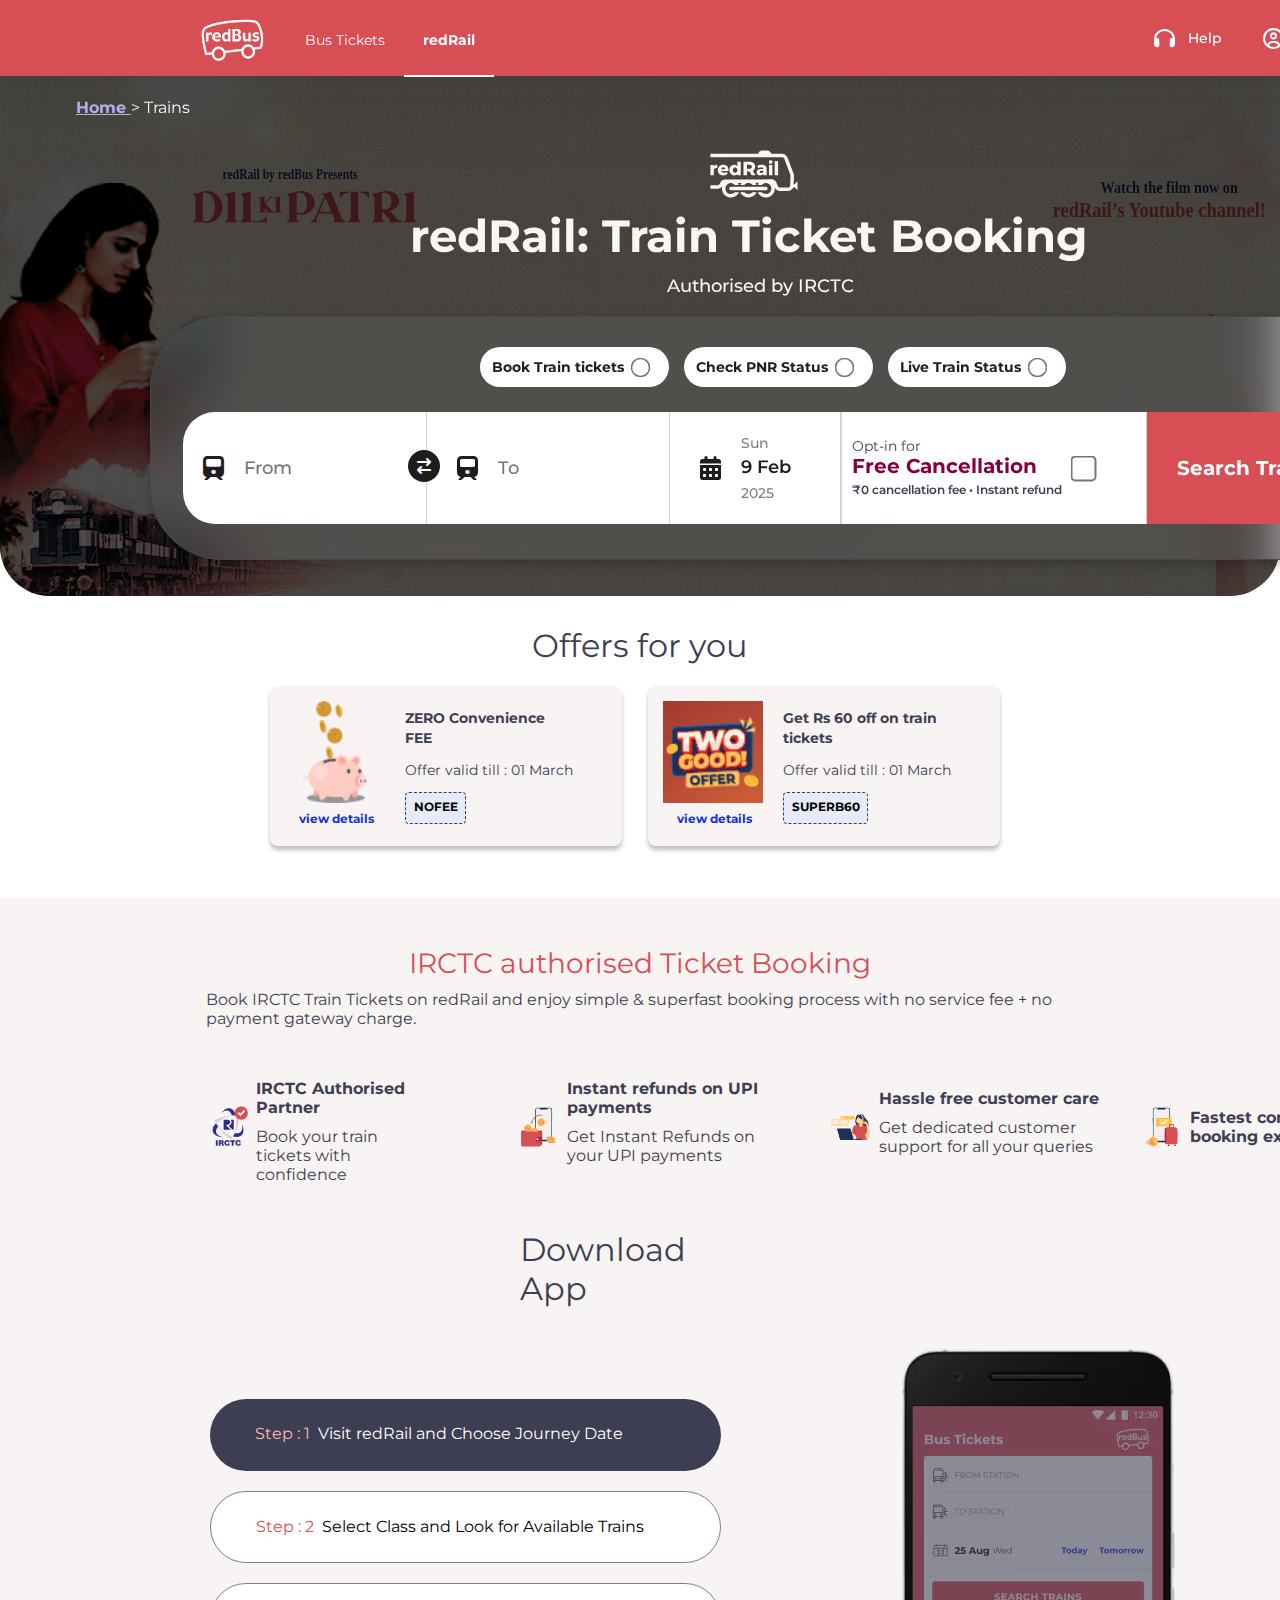
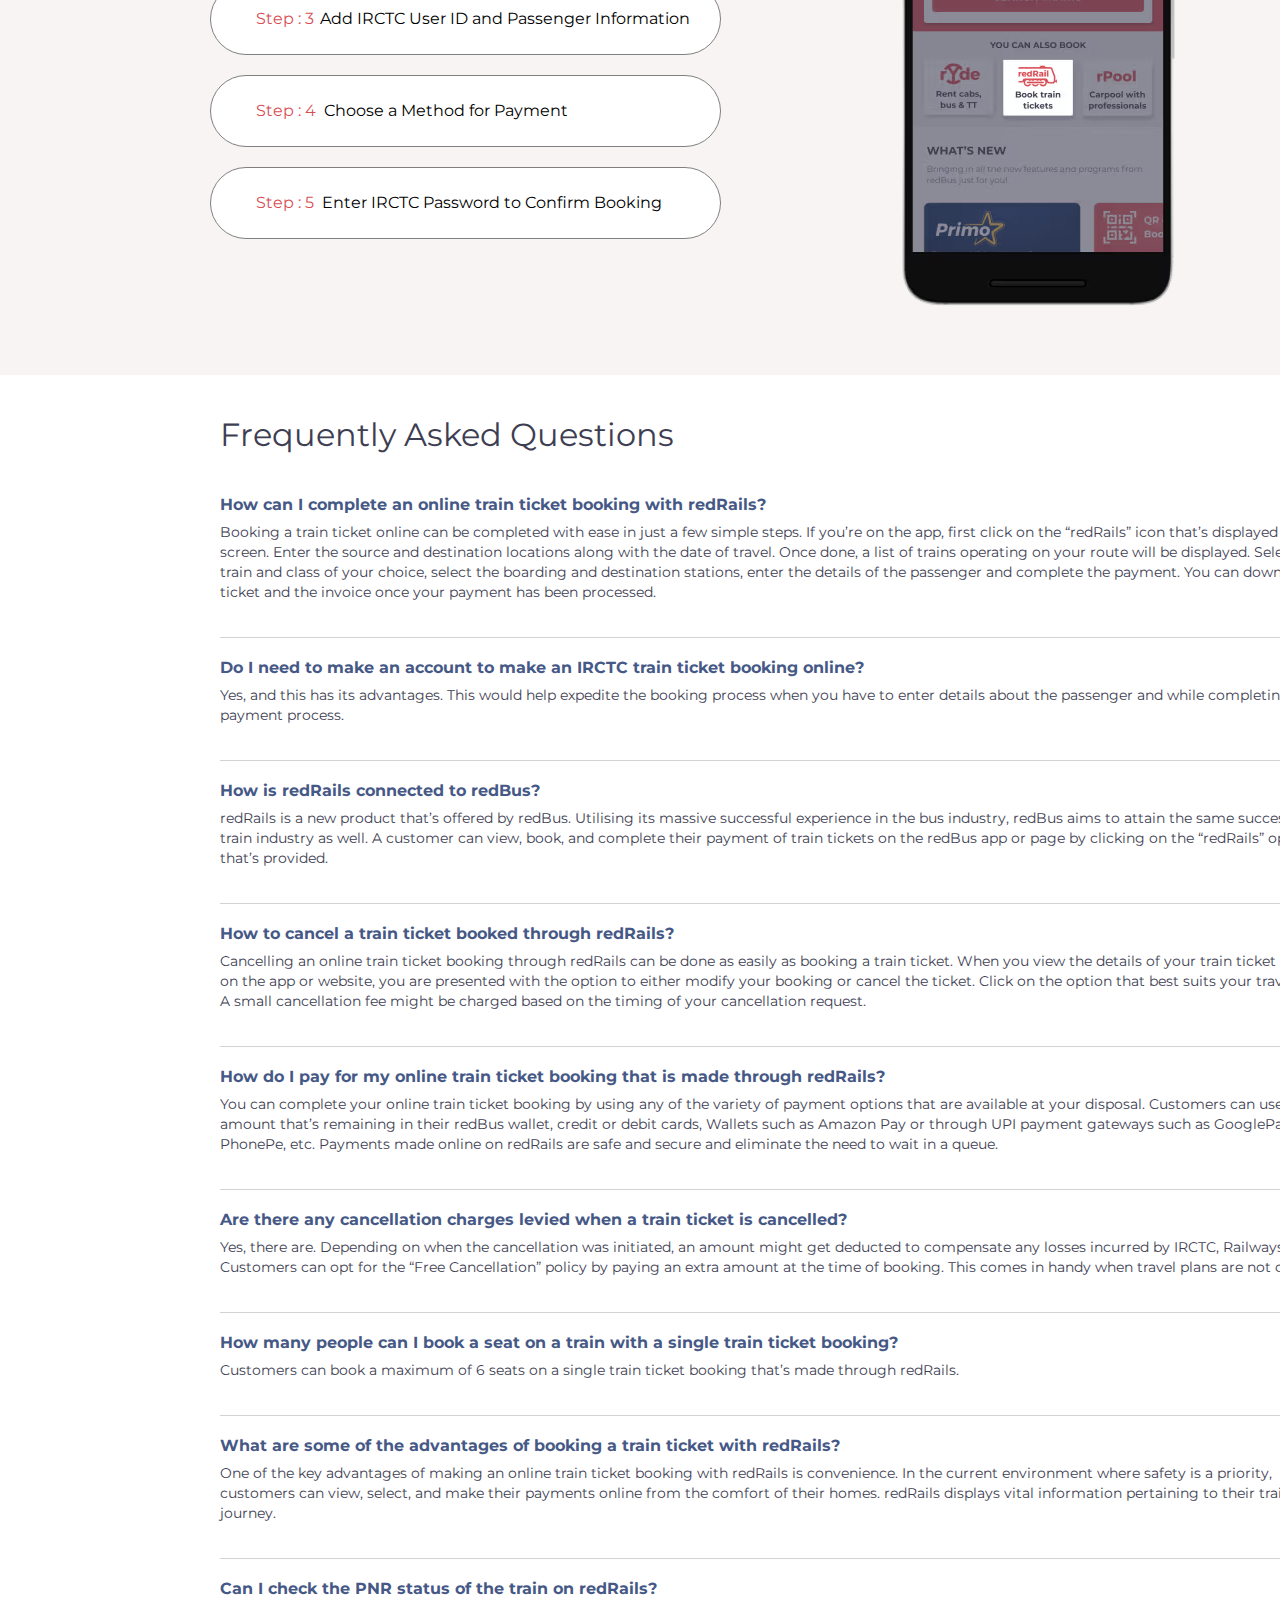
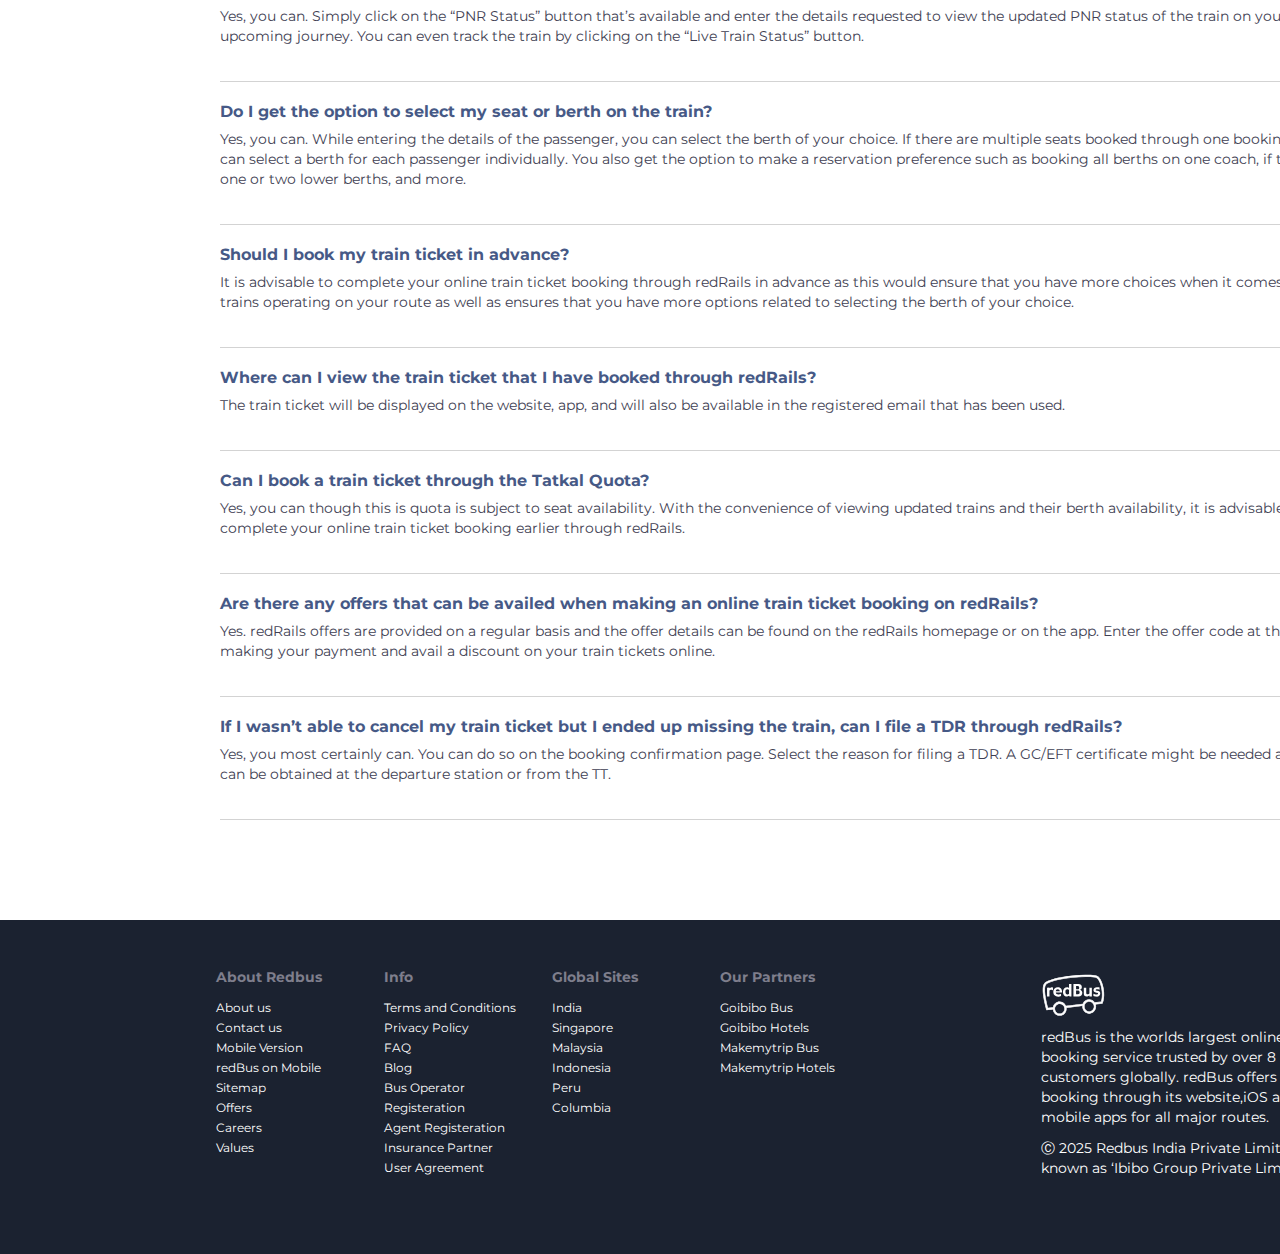
<file: traintickets.html>
<html lang="en">

<head>

    <title>redRail - 3X refund on waitlisted Train Ticket, Train Booking App </title>
    <link rel="stylesheet" href="css/mystyle.css">
    <link rel="stylesheet" href="https://cdnjs.cloudflare.com/ajax/libs/font-awesome/6.6.0/css/all.min.css" />
    <link rel="shortcut icon" href="images/train-512.png" type="image/x-icon">
</head>

<body>
    <div class="parent">
        <!-- header -->
        <header style="background-color:#d84e55; height: 76px; ">
            <div class="header-mid" style="width: auto; margin-left: 200px;">
                <a href="">
                    <div class="main-logo"> <img style="margin-top: 5px;" width="65px" height="42px"
                            src="images/rb_logo.svg" alt="img">
                    </div>
                </a>
                <nav style="margin-left: 10px; width: 220px;">
                    <a href="index.html">
                        <div class="bus-tickets">
                            <div class="tickets-content" style="margin-top: 15px; padding: 0px;font-weight: 400;">Bus
                                Tickets</div>
                        </div>
                    </a>
                    <a href="traintickets.html">
                        <div class="bus-tickets">
                            <div class="tickets-content" style="margin-top: 15px;font-weight: 700;">redRail <div
                                    class="white-underline">
                                </div>
                            </div>
                        </div>
                    </a>
                </nav>
                <div class="secondary-items" style="width: 150px; margin-left: 650px;">
                    <a href="">
                        <div class="help" style="color: white;"><i class="fa-solid fa-headphones fa-xl"
                                style="color: white;"></i>Help</div>
                    </a>
                    <a href="">
                        <div class="account1" style="color: white;width: 50px;"><i
                                class="fa-regular fa-circle-user fa-xl" style="color: white;"></i><i
                                class="fa-solid fa-angle-down fa-xs" style="color: white;"></i></div>
                    </a>
                </div>
            </div>
        </header>
        <!-- header -->

        <!-- background-image-->
        <div class="background-image"
            style="background-image: url(./images/home_banner.svg);position: relative; border: none; border-bottom-left-radius: 50px; border-bottom-right-radius: 50px;margin-top: 76px; ">
            <div class="black-black">
                <div class="anchors-where">
                    <a style="color:#9f9eff;    font-weight: 700; text-decoration: underline;" href="">Home
                    </a> > Trains
                </div>
                <div class="mid-section-white">
                    <!-- where to -->
                    <div style="margin-left: 560px;">
                        <img width="88px" height="48px" src="images/rails_logo_white.svg" alt="">
                    </div>
                    <div class="whitw-heading">redRail: Train Ticket Booking</div>
                    <div class="auth-white">Authorised by IRCTC</div>
                </div>

            </div>
            <div class="black-shadow-box">
                <div class="black-row1">
                    <a href=""><div class="selector">Book Train tickets <input name="choose" type="radio"></div></a>
                    <a href=""><div class="selector">Check PNR Status<input name="choose" type="radio"></div></a>
                    <a href=""><div class="selector">Live Train Status<input name="choose" type="radio"></div></a>
                </div>
                <div class="rail-form">
                    <a href=""><div class="blue-double-arrow"><i class="fa-solid fa-arrow-right-arrow-left "
                            style="color: #ffffff;"></i></div></a>
                    <a href="">
                        <div class="sec-1-form">
                            <i style="margin-left: 20px;" class="fa-solid fa-train fa-xl"></i>
                            <input type="text" placeholder="From"></input>
                        </div>
                    </a>
                    <div class="vs-seperate"></div>
                    <div class="sec-1-form">
                        <i style="margin-left: 30px;" class="fa-solid fa-train fa-xl"></i>
                        <input type="text" placeholder="To"></input>
                    </div>
                    <div class="vs-seperate"></div>
                    <div class="date-date">
                        <div><i style="margin-left: 30px;" class="fa-solid fa-calendar-days fa-xl"></i></div>
                        <a href="">
                            <div class="detail-of-day">
                                <div class="day">Sun</div>
                                <div class="date">9 Feb</div>
                                <div class="year">2025</div>
                            </div>
                        </a>
                    </div>
                    <div class="vs-seperate"></div>
                    <div class="extra-section">
                        <div style="display: flex; flex-direction: column; justify-content: center; margin-left: 10px;">
                            <div class="opt">Opt-in for</div>
                            <div class="cancel">Free Cancellation</div>
                            <div class="zero-fee">₹0 cancellation fee • Instant refund</div>
                        </div>
                        <input type="checkbox"></input>
                    </div>
                    <div class="vs-seperate"></div>
                    <a href="">
                        <div class="train-book">Search Trains</div>
                    </a>
                </div>
            </div>
        </div>
        <!-- background-image-->

        <!-- offers for you -->
        <div class="offers-header">Offers for you</div>
        <div class="offers-cards">
            <a href="">
                <div class="card-sample">
                    <div>
                        <div class="offer-img"><img width="100%" height="100%" src="images/Piggybank.png" alt=""></div>
                        <div class="offer-details">view details</div>
                    </div>
                    <div
                        style="display: flex; flex-direction: column; justify-content: space-around; margin-left: 20px;">
                        <div class="content-title">ZERO Convenience FEE </div>
                        <div class="offer-validity">Offer valid till : 01 March</div>
                        <div class="offer-code">NOFEE</div>
                    </div>
                </div>
            </a>
            <a href="">
                <div class="card-sample">
                    <div>
                        <div class="offer-img"><img width="100%" height="100%" src="images/MWeb8080ICICIcopy 2.png"
                                alt=""></div>
                        <div class="offer-details">view details</div>
                    </div>
                    <div
                        style="display: flex; flex-direction: column; justify-content: space-around; margin-left: 20px;">
                        <div class="content-title">Get Rs 60 off on train tickets </div>
                        <div class="offer-validity">Offer valid till : 01 March</div>
                        <div class="offer-code" style="width: 85px;">SUPERB60</div>
                    </div>
                </div>
            </a>
        </div>
        <!-- offers for you -->

        <!-- IRCTC authorised-->
        <div class="grey-section">
            <div class="gs-red-head">IRCTC authorised Ticket Booking</div>
            <div class="gs-r1">Book IRCTC Train Tickets on redRail and enjoy simple & superfast booking process
                with no service fee + no payment gateway charge.</div>
            <div class="gs-r2">
                <div class="cards4">
                    <div class="cards4-img"><img width="100%" height="100%" src="images/partner_v2.svg" alt="img"></div>
                    <div style="margin-left: 7px; display: flex; flex-direction: column; justify-content: center;">
                        <div class="cards4-heading">IRCTC Authorised <br> Partner</div>
                        <div class="cards4-row1">Book your train <br> tickets with <br> confidence</div>
                    </div>
                </div>
                <div class="cards4">
                    <div class="cards4-img"><img width="100%" height="100%" src="images/refunds_v2.svg" alt="img"></div>
                    <div style="margin-left: 7px; display: flex; flex-direction: column; justify-content: center;">
                        <div class="cards4-heading">Instant refunds on UPI <br> payments</div>
                        <div class="cards4-row1">Get Instant Refunds on your UPI payments</div>
                    </div>
                </div>
                <div class="cards4">
                    <div class="cards4-img"><img width="100%" height="100%" src="images/support_v2.svg" alt="img"></div>
                    <div style="margin-left: 7px; display: flex; flex-direction: column; justify-content: center;">
                        <div class="cards4-heading">
                            Hassle free customer care</div>
                        <div class="cards4-row1">Get dedicated customer support for all your queries</div>
                    </div>
                </div>
                <div class="cards4">
                    <div class="cards4-img"><img width="100%" height="100%" src="images/booking_v2.svg" alt="img"></div>
                    <div style="margin-left: 7px; display: flex; flex-direction: column; justify-content: center;">
                        <div class="cards4-heading">Fastest confirmed booking experience</div>
                    </div>
                </div>
            </div>
            <div class="download-app">Download App</div>
            <div class="tutorial-content">
                <div class="steps-list">
                    <a href="">
                        <div class="current-step-sl"><span style="color: #fab9bc; margin-right: 4px;">Step : 1</span>
                            Visit redRail and Choose Journey Date
                        </div>
                    </a>
                    <a href="">
                        <div class="tutorial-step"><span style="color: #d84e55; margin-right: 4px;">Step : 2</span>
                            Select Class and Look for Available Trains
                        </div>
                    </a>
                    <a href="">
                        <div class="tutorial-step"><span style="color: #d84e55; margin-right: 2px;">Step : 3</span>
                            Add IRCTC User ID and Passenger Information
                        </div>
                    </a>
                    <a href="">
                        <div class="tutorial-step"><span style="color: #d84e55; margin-right: 4px;">Step : 4</span>
                            Choose a Method for Payment
                        </div>
                    </a>
                    <a href="">
                        <div class="tutorial-step"><span style="color: #d84e55; margin-right: 4px;">Step : 5</span>
                            Enter IRCTC Password to Confirm Booking
                        </div>
                    </a>
                </div>
                <div class="mobile-img"><img src="images/mob2_cont.avif" alt=""></div>
            </div>
        </div>
        <!-- grey-section -->

        <!-- FAQs -->
        <div class="faq-heading">Frequently Asked Questions</div>
        <div style="margin-left: 220px;">
            <div class="faq-question">How can I complete an online train ticket booking with redRails?</div>
            <div class="faq-answer">Booking a train ticket online can be completed with ease in just a few simple steps.
                If you’re on the app, first click on the “redRails” icon that’s displayed on your screen. Enter the
                source and destination locations along with the date of travel. Once done, a list of trains operating on
                your route will be displayed. Select the train and class of your choice, select the boarding and
                destination stations, enter the details of the passenger and complete the payment. You can download the
                ticket and the invoice once your payment has been processed.
            </div>
            <div class="line-grey"></div>
        </div>
        <div style="margin-left: 220px;">
            <div class="faq-question">Do I need to make an account to make an IRCTC train ticket booking online?</div>
            <div class="faq-answer">Yes, and this has its advantages. This would help expedite the booking process when
                you have to enter details about the passenger and while completing the payment process.
            </div>
            <div class="line-grey"></div>
        </div>
        <div style="margin-left: 220px;">
            <div class="faq-question">How is redRails connected to redBus?</div>
            <div class="faq-answer">redRails is a new product that’s offered by redBus. Utilising its massive successful
                experience in the bus industry, redBus aims to attain the same success in the train industry as well. A
                customer can view, book, and complete their payment of train tickets on the redBus app or page by
                clicking on the “redRails” option that’s provided.
            </div>
            <div class="line-grey"></div>
        </div>
        <div style="margin-left: 220px;">
            <div class="faq-question">How to cancel a train ticket booked through redRails?</div>
            <div class="faq-answer">Cancelling an online train ticket booking through redRails can be done as easily as
                booking a train ticket. When you view the details of your train ticket booking on the app or website,
                you are presented with the option to either modify your booking or cancel the ticket. Click on the
                option that best suits your travel needs. A small cancellation fee might be charged based on the timing
                of your cancellation request.
            </div>
            <div class="line-grey"></div>
        </div>
        <div style="margin-left: 220px;">
            <div class="faq-question">How do I pay for my online train ticket booking that is made through redRails?
            </div>
            <div class="faq-answer">You can complete your online train ticket booking by using any of the variety of
                payment options that are available at your disposal. Customers can use any amount that’s remaining in
                their redBus wallet, credit or debit cards, Wallets such as Amazon Pay or through UPI payment gateways
                such as GooglePay, PhonePe, etc. Payments made online on redRails are safe and secure and eliminate the
                need to wait in a queue.
            </div>
            <div class="line-grey"></div>
        </div>
        <div style="margin-left: 220px;">
            <div class="faq-question">Are there any cancellation charges levied when a train ticket is cancelled?
            </div>
            <div class="faq-answer">Yes, there are. Depending on when the cancellation was initiated, an amount might
                get deducted to compensate any losses incurred by IRCTC, Railways, etc. Customers can opt for the “Free
                Cancellation” policy by paying an extra amount at the time of booking. This comes in handy when travel
                plans are not concrete.
            </div>
            <div class="line-grey"></div>
        </div>
        <div style="margin-left: 220px;">
            <div class="faq-question">How many people can I book a seat on a train with a single train ticket booking?
            </div>
            <div class="faq-answer">Customers can book a maximum of 6 seats on a single train ticket booking that’s made
                through redRails.
            </div>
            <div class="line-grey"></div>
        </div>
        <div style="margin-left: 220px;">
            <div class="faq-question">What are some of the advantages of booking a train ticket with redRails?
            </div>
            <div class="faq-answer">One of the key advantages of making an online train ticket booking with redRails is
                convenience. In the current environment where safety is a priority, customers can view, select, and make
                their payments online from the comfort of their homes. redRails displays vital information pertaining to
                their train journey.
            </div>
            <div class="line-grey"></div>
        </div>
        <div style="margin-left: 220px;">
            <div class="faq-question">Can I check the PNR status of the train on redRails?
            </div>
            <div class="faq-answer">Yes, you can. Simply click on the “PNR Status” button that’s available and enter the
                details requested to view the updated PNR status of the train on your upcoming journey. You can even
                track the train by clicking on the “Live Train Status” button.
            </div>
            <div class="line-grey"></div>
        </div>
        <div style="margin-left: 220px;">
            <div class="faq-question">Do I get the option to select my seat or berth on the train?
            </div>
            <div class="faq-answer">Yes, you can. While entering the details of the passenger, you can select the berth
                of your choice. If there are multiple seats booked through one booking, you can select a berth for each
                passenger individually. You also get the option to make a reservation preference such as booking all
                berths on one coach, if there are one or two lower berths, and more.
            </div>
            <div class="line-grey"></div>
        </div>
        <div style="margin-left: 220px;">
            <div class="faq-question">Should I book my train ticket in advance?
            </div>
            <div class="faq-answer">It is advisable to complete your online train ticket booking through redRails in
                advance as this would ensure that you have more choices when it comes to the trains operating on your
                route as well as ensures that you have more options related to selecting the berth of your choice.
            </div>
            <div class="line-grey"></div>
        </div>
        <div style="margin-left: 220px;">
            <div class="faq-question">Where can I view the train ticket that I have booked through redRails?
            </div>
            <div class="faq-answer">The train ticket will be displayed on the website, app, and will also be available
                in the registered email that has been used.
            </div>
            <div class="line-grey"></div>
        </div>
        <div style="margin-left: 220px;">
            <div class="faq-question">Can I book a train ticket through the Tatkal Quota?
            </div>
            <div class="faq-answer">Yes, you can though this is quota is subject to seat availability. With the
                convenience of viewing updated trains and their berth availability, it is advisable to complete your
                online train ticket booking earlier through redRails.
            </div>
            <div class="line-grey"></div>
        </div>
        <div style="margin-left: 220px;">
            <div class="faq-question">Are there any offers that can be availed when making an online train ticket
                booking on redRails?
            </div>
            <div class="faq-answer">Yes. redRails offers are provided on a regular basis and the offer details can be
                found on the redRails homepage or on the app. Enter the offer code at the time of making your payment
                and avail a discount on your train tickets online.
            </div>
            <div class="line-grey"></div>
        </div>
        <div style="margin-left: 220px;">
            <div class="faq-question">If I wasn’t able to cancel my train ticket but I ended up missing the train, can I
                file a TDR through redRails?
            </div>
            <div class="faq-answer">Yes, you most certainly can. You can do so on the booking confirmation page. Select
                the reason for filing a TDR. A GC/EFT certificate might be needed and this can be obtained at the
                departure station or from the TT.
            </div>
            <div class="line-grey" style="margin-bottom: 100px;"></div>
        </div>
        <!-- FAQs -->

        <!-- footer -->
        <div class="footer-blue">
            <div style="display: flex; justify-content: space-between;">
                <!-- column -->
                <div class="footer-blue-c1">
                    <div class="footer-blue-head">About Redbus</div>
                    <div style="margin-top: 10px;">
                        <a href="">
                            <div class="footer-blue-con">About us</div>
                        </a>
                        <a href="">
                            <div class="footer-blue-con">Contact us</div>
                        </a>
                        <a href="">
                            <div class="footer-blue-con">Mobile Version</div>
                        </a>
                        <a href="">
                            <div class="footer-blue-con">redBus on Mobile</div>
                        </a>
                        <a href="">
                            <div class="footer-blue-con">Sitemap</div>
                        </a>
                        <a href="">
                            <div class="footer-blue-con">Offers</div>
                        </a>
                        <a href="">
                            <div class="footer-blue-con">Careers</div>
                        </a>
                        <a href="">
                            <div class="footer-blue-con">Values</div>
                        </a>
                    </div>
                </div>
                <!-- column -->
                <div class="footer-blue-c1">
                    <div class="footer-blue-head">Info</div>
                    <div style="margin-top: 10px;">
                        <a href="">
                            <div class="footer-blue-con">Terms and Conditions</div>
                        </a>
                        <a href="">
                            <div class="footer-blue-con">Privacy Policy</div>
                        </a>
                        <a href="">
                            <div class="footer-blue-con">FAQ</div>
                        </a>
                        <a href="">
                            <div class="footer-blue-con">Blog</div>
                        </a>
                        <a href="">
                            <div class="footer-blue-con">Bus Operator</div>
                        </a>
                        <a href="">
                            <div class="footer-blue-con">Registeration</div>
                        </a>
                        <a href="">
                            <div class="footer-blue-con">Agent Registeration</div>
                        </a>
                        <a href="">
                            <div class="footer-blue-con">Insurance Partner</div>
                        </a>
                        <a href="">
                            <div class="footer-blue-con">User Agreement</div>
                        </a>
                    </div>
                </div>
                <div class="footer-blue-c1">
                    <div class="footer-blue-head">Global Sites</div>
                    <div style="margin-top: 10px;">
                        <a href="">
                            <div class="footer-blue-con">India</div>
                        </a>
                        <a href="">
                            <div class="footer-blue-con">Singapore</div>
                        </a>
                        <a href="">
                            <div class="footer-blue-con">Malaysia</div>
                        </a>
                        <a href="">
                            <div class="footer-blue-con">Indonesia</div>
                        </a>
                        <a href="">
                            <div class="footer-blue-con">Peru</div>
                        </a>
                        <a href="">
                            <div class="footer-blue-con">Columbia</div>
                        </a>
                    </div>
                </div>
                <div class="footer-blue-c1">
                    <div class="footer-blue-head">Our Partners</div>
                    <div style="margin-top: 10px;">
                        <a href="">
                            <div class="footer-blue-con">Goibibo Bus</div>
                        </a>
                        <a href="">
                            <div class="footer-blue-con">Goibibo Hotels</div>
                        </a>
                        <a href="">
                            <div class="footer-blue-con">Makemytrip Bus</div>
                        </a>
                        <a href="">
                            <div class="footer-blue-con">Makemytrip Hotels</div>
                        </a>
                    </div>
                </div>
            </div>
            <div class="foot-r2-c1">
                <div><img height="42px" width="65px" src="images/rb_logo.svg" alt=""></div>
                <div class="f-r2-c1-con" style="color: white; width: 338px;">redBus is the worlds largest online bus
                    ticket booking service trusted by over 8 million happy customers globally. redBus offers bus ticket
                    booking through its website,iOS and Android mobile apps for all major routes.
                </div>
                <div class="f-r2-c1-con" style="color: white; width: 338px;">Ⓒ 2025 Redbus India Private Limited
                    (formerly known as ‘Ibibo Group Private Limited’).
                </div>
            </div>
        </div>
    </div>
</body>

</html>
</file>
<file: css/mystyle.css>
@import url('https://fonts.googleapis.com/css2?family=Montserrat:ital,wght@0,100..900;1,100..900&display=swap');



* {
    margin: 0px;
    padding: 0px;
    box-sizing: border-box;
    font-family: "Montserrat", sans-serif;
    
}

a {
    text-decoration: none;
    color: inherit;
}

.parent {
    width: 100%;
    height: auto;
    background-color: white;
}

header {
    width: 100%;
    height: 100px;
    position: fixed;
    z-index: 120;
    top: 0;
    background-color: white;
    box-shadow: 0px 86px 34px rgba(0, 0, 0, 0.01), 0px 48px 29px rgba(0, 0, 0, 0.03), 0px 5px 12px rgba(0, 0, 0, 0.05), 0px 0px 0px rgba(0, 0, 0, 0.05);
}

.header-mid {
    width: 1200px;
    height: 100%;
    margin: auto;
    display: flex;
    align-items: center;
}

.main-logo {
    width: 80px;
    height: 48px;
}

.line {
    width: 1px;
    height: 20px;
    margin-left: 60px;
    background-color: #e0e0e0;
}

.bus-tickets {
    width: 104px;
    height: 72px;
    background-color: #d84e55;
    border-radius: 7px;
    padding: 14px 10px;
    display: flex;
    flex-direction: column;
    justify-content: space-between;
}

.tickets-logo {
    width: 84px;
    height: 20px;
    display: flex;
    justify-content: center;
}

.tickets-content {
    width: 90px;
    height: 17px;
    font-weight: 500;
    font-size: 14px;
    font-family: sans-serif;
    color: white;
    text-align: center;
    font-family: Montserrat;
}

nav {
    display: flex;
    justify-content: space-between;
    width: 245px;
    height: 72px;
    margin-left: 30px;
}

.train-tickets {
    width: 108px;
    height: 72px;
    padding: 14px 10px;
    display: flex;
    flex-direction: column;
    justify-content: space-between;
    flex-wrap: nowrap;
    border-radius: 7px;
}

.sap {
    background: #60b681;
    width: 48px;
    height: 17px;
    color: white;
    border-radius: 7px;
    font-size: 0.675rem;
    font-weight: 500;
    text-align: center;
    position: absolute;
    padding-top: 2px;
    left: 528px;
    top: 14px;
}

.train-tickets-logo {
    width: 84px;
    height: 20px;
    display: flex;
    justify-content: center;
    position: relative;
    filter: grayscale(1) brightness(0);
}

.secondary-items {
    width: 450px;
    height: 34px;
    margin-left: 546px;
    display: flex;
    justify-content: space-between;
    gap:30px;
}

.help {
    width: 80px;
    height: 100%;
    display: flex;
    align-items: center;
    justify-content: space-around;
    font-weight: 500;
    color: #1d1d1d;
    font-size: 14px;
  
    border-radius: 7px;
}

.english {
    width: 80px;
    height: 100%;
    display: flex;
    align-items: center;
    justify-content: space-around;
    font-weight: 500;
    color: #1d1d1d;
    font-size: 14px;
    word-break: break-word;
    border-radius: 7px;
}

.account {
    width: 110px;
    height: 100%;
    display: flex;
    align-items: center;
    justify-content: space-around;
    font-weight: 500;
    color: #1d1d1d;
    font-size: 14px;
    word-break: break-word;
    border-radius: 7px;
}

.account1 {
    width: 110px;
    height: 100%;
    display: flex;
    align-items: center;
    justify-content: space-around;
    font-weight: 500;
    color: #1d1d1d;
    font-size: 14px;
    word-break: break-word;
    border-radius: 7px;
}

.background-image {
    width: 100%;
    height: 520px;
    border: 2px solid #d84e55;
    background-image: url(../images/Homepage-header-2000.webp);
    background-size: cover;
    position: relative;
}

.heading {
    width: 100%;
    height: 39px;
    font-size: 32px;
    font-weight: 700;
    margin-top: 46px;
    color: rgb(255, 255, 255);
    text-align: center;
}

.travel-form {
    width: 100%;
    height: 104px;
    margin-top: 120px;

}

.form {
    width: 1127px;
    height: 104px;
    background-color: white;
    margin: auto;
    border-radius: 32px;
    display: flex;
}

.left-form {
    width: 310px;
    height: 100%;
    display: flex;
    align-items: center;
    justify-content: space-around;
}

.left-form input {
    border: none;
    height: 100%;
    width: 230px;
    outline: none;
}

.calender {
    width: 310px;
    height: 100%;
    display: flex;
    align-items: center;
    justify-content: space-around;
    padding-right: 200px;
    color: rgb(29, 29, 29);
}

.search-red {
    width: 197px;
    height: 100%;
    background: rgb(216, 78, 85);
    font-weight: 700;
    font-size: 18px;
    line-height: 24px;
    color: rgb(255, 255, 255);
    border-radius: 0px 32px 32px 0px;
    display: flex;
    align-items: center;
    justify-content: center;
    position: relative;
}

.double-arrow {
    width: 40px;
    height: 40px;
    border: 1px solid rgb(224, 224, 224);
    position: absolute;
    top: 33px;
    left: -641px;
    background: rgb(255, 255, 255);
    border-radius: 32px;
    z-index: 1;
    display: flex;
    justify-content: center;
    align-items: center;
}

.double-arrow:hover {
    box-shadow: rgba(0, 0, 0, 0.12) 0px 2px 10px;
}

.train-tickets:hover .train-tickets-logo {
    filter: none;
}

.train-tickets:hover {
    background-color: #f0f0f0;
}

.help:hover {
    background-color: #f0f0f0
}

.account:hover {
    background-color: #f0f0f0
}

.offers {
    width: 1200px;
    height: 308px;
    position: absolute;
    top: 469px;
    left: 155px;
    background: rgb(255, 255, 255);
    border-radius: 32px;
    box-shadow: rgba(0, 0, 0, 0.08) 0px 2px 25px;
    padding: 32px;
    display: flex;
    flex-direction: column;
    justify-content: space-between;
    z-index: 12;
}

.trend-offer {
    width: 285px;
    height: 39px;
    font-weight: 600;
    line-height: 39px;
    color: rgb(29, 29, 29);
    font-size: 28px;
    float: left;
}

.offer-row1 {
    width: 1136px;
    height: 44px;
}

.view-offer {
    width: 125px;
    height: 100%;
    float: right;
    color: rgb(16, 52, 217);
    font-weight: 600;
    border: 1px solid rgb(170, 170, 170);
    border-radius: 25px;
    padding: 8px 24px;
    font-size: 18px;
}

.view-offer:hover {
    box-shadow: rgba(0, 0, 0, 0.1) 0px 4px 12px;
}

.offer-images-row {
    width: 1136px;
    height: 168px;
    display: flex;
    overflow: hidden;
}

.off-cards {
    width: 300px;
    height: 168px;
    border-radius: 15px;
    padding: 16px;
    background-image: linear-gradient(71.04deg, rgb(12, 57, 139) -6.92%, rgb(62, 118, 216) 109.43%);
    display: flex;
    align-items: center;
    justify-content: space-between;
    z-index: 1;
}

.img-logo {
    width: 72px;
    height: 72px;
}

.img-con {
    width: 180px;
    height: 136px;
    display: flex;
    flex-direction: column;
    justify-content: space-between;
}

.head-card {
    width: 42px;
    height: 23px;
    background: rgba(255, 255, 255, 0.2);
    border-radius: 1.25rem;
    padding: 0.25rem 0.5rem;
    font-size: 12px;
    text-align: center;
    color: rgb(255, 255, 255);
}

.second-line-card {
    width: 180px;
    height: 48px;
    font-size: 16px;
    line-height: 25px;
    font-weight: 700;
    color: rgb(255, 255, 255);
}

.third-line-card {
    width: 180px;
    height: 16px;
    font-size: 12px;
    line-height: 15px;
    font-weight: 400;
    color: rgb(255, 255, 255);
}

.fourth-line-card {
    width: 180px;
    height: 24px;
    display: flex;
}

.dotted {
    width: 52px;
    height: 25px;
    border: 1px dashed rgb(255, 255, 255);
    border-radius: 5px;
    max-width: 140px;
    background: rgba(255, 255, 255, 0.2);
    padding: 4px 8px;
    text-align: center;
    font-size: 12px;
    font-weight: 600;
    color: rgb(255, 255, 255);
    margin-right: 10px;
}

.off-card4 {
    width: 300px;
    height: 168px;
    border-radius: 15px;
    padding: 16px;
    background-image: linear-gradient(71.04deg, rgb(14, 113, 67) -6.92%, rgb(115, 236, 179) 109.43%);
    margin-left: 25px;
    display: flex;
    align-items: center;
    justify-content: space-between;
    z-index: 1;
    position: relative;
}

.more-white-part {
    width: 90px;
    height: 168px;
    position: absolute;
    top: 0px;
    left: 100px;
    box-shadow: 60px 0px 45px white inset;
    transform: rotate(180deg);
    opacity: 0;
    visibility: hidden;
    transition: 300ms;
}

.off-card4:hover .more-white-part {
    visibility: visible;
    opacity: 1;
}

.offer-more-arrow {
    width: 45px;
    height: 45px;
    background-color: white;
    position: absolute;
    top: 63px;
    left: 112px;
    border-radius: 50%;
    display: flex;
    justify-content: center;
    align-items: center;
    opacity: 0;
    visibility: hidden;
    z-index: 12;
}

.off-card4:hover .offer-more-arrow {
    visibility: visible;
    opacity: 1;
}

/*  */
.rest-page-arrow {
    width: 40px;
    height: 56px;
    border: 1px solid #3e3e52;
    padding: 1px .5px .75px;
    border-radius: 16px;
    background: #fff;
    display: flex;
    justify-content: center;
    align-items: center;
    position: sticky;
    top: 638px;
    left: 1315px;
    z-index: 10;
}

/*  */

.top-wrapper {
    width: 1200px;
    height: 56px;
    margin: auto;
}

.section-2 {
    width: 1185px;
    height: 352px;
    margin: 308px 160px 0px;
}

.sec-2-row-1 {
    width: 100%;
    height: 48px;
    margin: 0px 0px 40px 5px;
}

.gov-bus {
    width: 450px;
    height: 100%;
    color: #1d1d1d;
    font-size: 40px;
    font-weight: 400;
    text-transform: uppercase;
    float: left;
}

.sec-2-cards {
    width: 1200px;
    height: 258px;
    padding: 15px;
    display: flex;
    overflow: hidden;
}

.one-card {
    width: 480px;
    height: 198px;
    background: #fff;
    border-radius: 16px;
}

.rsrtc {
    width: 100%;
    height: 88px;
    border-bottom: 1px solid #e5e5e5;
    padding: 16px;
    display: flex;

}

.rsrtc-logo {
    width: 54px;
    height: 54px;
}

.rsrtc-head {
    width: 264px;
    height: 24px;
    display: flex;
    line-height: 24px;
    font-weight: 700;
    font-size: 24px;
    color: #1d1d1d;
    margin-left: 10px;
}

.green-rating {
    width: 53px;
    height: 22px;
    gap: 3px;
    display: flex;
    padding: 0px 6px;
    color: #fff;
    background: #007b2d;
    border-radius: 8px;
    font-size: 14px;
    font-weight: 400;
    margin-left: 15px;
}

.hindi-content {
    width: 300px;
    height: 28px;
    color: rgb(111, 111, 111);
    font-size: 18px;
    font-weight: 500;
    margin-top: 4px;
    padding: 2px;
    margin-left: 10px;
}

.card-descrip {
    width: 480px;
    height: 72px;
    padding: 16px;
    font-weight: 400;
    font-size: 16px;
    text-align: center;

}

.partner {
    width: 448px;
    height: 24px;
    background: #f2f2f8;
    border-radius: 8px;
    color: #1d1d1d;
    font-size: 14px;
    font-weight: 500;
    display: flex;
    align-items: center;
    padding-left: 90px;
    margin: auto;

}

.pink-slide {
    width: 480px;
    height: 228px;
    border-radius: 16px;
    box-shadow: 0 1px 12px 0 rgba(29, 29, 29, .1);
    background: #fae9ea;

}

.last-pink-line {
    width: 373px;
    height: 16px;
    color: rgb(29, 29, 29);
    font-weight: 700;
    font-size: 12px;
    padding-top: 20px;
    display: flex;
    margin-left: 50px;
}

.offer-more-arrow2 {
    width: 45px;
    height: 45px;
    background-color: white;
    position: absolute;
    top: 100px;
    left: 112px;
    border-radius: 50%;
    display: flex;
    justify-content: center;
    align-items: center;
    opacity: 0;
    visibility: hidden;
    z-index: 12;
}

.pink-slide2:hover .offer-more-arrow2 {
    visibility: visible;
    opacity: 1;
}

.more-white-part2 {
    width: 150px;
    height: 228px;
    position: absolute;
    top: 0px;
    left: 50px;
    box-shadow: 60px 0px 45px white inset;
    transform: rotate(180deg);
    opacity: 0;
    visibility: hidden;
    transition: 300ms;
}

.pink-slide2:hover .more-white-part2 {
    visibility: visible;
    opacity: 1;
}

.pink-slide2 {
    width: 480px;
    height: 228px;
    border-radius: 16px;
    box-shadow: 0 1px 12px 0 rgba(29, 29, 29, .1);
    background: #fae9ea;
    position: relative;

}

.section3 {
    width: 1270px;
    height: 629px;
    margin: 70px 0px 32px 160px;
    display: flex;
    justify-content: space-between;
}

.heading2 {
    width: 552px;
    height: 180px;
    font-size: 40px;
}

.train-poster {
    width: 634px;
    height: 612px;
    background-image: url(../images/aboutUsImg.svg);
    background-repeat: no-repeat;
}

.left-section3 {
    width: 552px;
    height: 626px;
    display: flex;
    flex-direction: column;
    justify-content: space-between;

}

.red-traintickets {
    width: 224px;
    height: 56px;
    padding: 14px 16px;
    display: flex;
    justify-content: space-between;
}

.right-section3 {
    width: 634px;
    height: 626px;
}

.red-logo {
    width: 50px;
    height: 28px;
}

.red-content {
    width: 130px;
    height: 34px;
    color: rgb(216, 78, 85);
    font-weight: 700;
    line-height: 24px;
    font-size: 16px;
}

.red-line {
    width: 224px;
    height: 2.4px;
    border-bottom: 3px solid rgb(216, 78, 85);
    border-radius: 3px 3px 0px 0px;
}

.aboutus {
    width: 550px;
    height: 68px;
    color: rgb(29, 29, 29);
    font-size: 16px;
    line-height: 34px;
}

.high-lighted {
    width: 552px;
    height: 128px;
}

.high-light-row {
    width: 100%;
    height: 32px;
    display: flex;
    margin: 0px 0px 16px;
}

.row-logo {
    width: 32px;
    height: 32px;
}

.row-con {
    width: 350px;
    height: 17px;
    font-weight: 700;
    font-size: 16px;
    line-height: 17px;
    color: rgb(29, 29, 29);
    margin-left: 20px;
    margin-top: 5px;
}

.red-button {
    width: 224px;
    height: 54px;
    border-radius: 16px;
    padding: 14.4px 16px;
    font-size: 16px;
    line-height: 24px;
    background-color: rgb(216, 78, 85);
    color: rgb(255, 255, 255);
    border: 1px solid rgb(216, 78, 85);
    font-weight: 700;
    display: flex;
    justify-content: space-between;
    align-items: center;
}

.section4 {
    width: 1200px;
    height: 443px;
    margin-top: 120px;
    background-image: url(../images/appInstallbg.svg);
    background-repeat: no-repeat;
    background-size: contain;
    padding: 32px;
    margin: auto;
    margin-top: 100px;
}

.enjoy-app {
    width: 1136px;
    height: 48px;
    color: rgb(255, 255, 255);
    font-size: 1.75rem;
    line-height: 48px;
    font-weight: 600;
}

.sec-4-row2 {
    width: 1136px;
    height: 299px;
    display: flex;
}

.white-box {
    width: 376px;
    height: 100%;
    background-color: rgb(255, 255, 255);
    border-radius: 16px;
    padding: 48px 32px;
    color: #4a4a4a;
    font-size: 14px;
    font-weight: 400;
    display: flex;
    flex-direction: column;
    justify-content: space-between;
}

.checkbox-sec {
    width: 312px;
    height: 22px;
    display: flex;
}

.check {
    width: 22px;
    height: 22px;
}

.check-con {
    width: 200px;
    height: 22px;
    font-size: 18px;
    line-height: 22px;
    font-weight: 600;
    color: #4a4a4a;
    margin-left: 15px;
}

.wb-top-row {
    width: 312px;
    height: 68px;
    display: flex;
    flex-direction: column;
    justify-content: space-between;
}

.wb-last-row {
    width: 312px;
    height: 74px;
    display: flex;
    justify-content: space-between;
}

.black-rating {
    width: 119px;
    height: 24px;
    color: #1d1d1d;
    font-size: 20px;
    font-weight: 700;
}

.downloads {
    width: 100%;
    height: 17px;
}

.ps {
    width: 100%;
    height: 17px;
    font-weight: 600;
    font-size: 14px;
    line-height: 17px;
    color: rgb(29, 29, 29);
}

.wb-lr-c1 {
    width: 131px;
    height: 74px;
    display: flex;
    flex-direction: column;
    justify-content: space-between;
}

.app-install-box {
    width: 333px;
    height: 165px;
    margin-top: 40px;
    display: flex;
    justify-content: space-between;
    margin-left: 70px;
}

.qr-box {
    width: 106px;
    height: 100%;
    display: flex;
    flex-direction: column;
    justify-content: space-between;
}

.qr-con {
    width: 119px;
    height: 40px;
    font-size: 16px;
    font-weight: 700;
    line-height: 20px;
    color: rgb(255, 255, 255);
}

.qr {
    width: 106px;
    height: 106px;
}

.app-icons {
    width: 147px;
    height: 100%;
    display: flex;
    flex-direction: column;
    justify-content: space-between;
}

.app-logo {
    width: 145px;
    height: 42px;
}

.section-5 {
    width: 1200px;
    height: 552px;
    background: rgb(251, 202, 65);
    margin: auto;
    border-radius: 40px 40px;
    background-image: url(../images/primoHomeBannerComp.webp);
    background-repeat: no-repeat;
    margin-top: 100px;
}

.blue-sec {
    width: 400px;
    height: 552px;
    border-radius: 40px;
    background: rgb(35, 48, 88);
    padding: 80px 42px;
    float: right;
    display: flex;
    flex-direction: column;
    justify-content: space-between;
}

.blue-sec-row1 {
    width: 316px;
    height: 88px;
    display: flex;
    align-items: center;
    justify-content: space-between;
}

.white-img {
    width: 55px;
    height: 55px;
}

.bs-con {
    width: 225px;
    height: 100%;
}

.bs-con-head {
    width: 100%;
    height: 36px;
    font-size: 28px;
    font-weight: 700;
    line-height: 36px;
    color: rgb(255, 255, 255);
}

.bs-con-tail {
    width: 100%;
    height: 48px;
    font-size: 20px;
    font-weight: 400;
    line-height: 24px;
    color: rgb(255, 255, 255);
}

.global-box {
    width: 1200px;
    height: 48px;
    margin: auto;
    margin-top: 250px;
    color: rgb(29, 29, 29);
    font-weight: 600;
    font-size: 28px;
    line-height: 48px;
    margin-bottom: 32px;
}

.country {
    width: 1200px;
    height: 150px;
    margin: auto;
    display: flex;
    justify-content: space-between;
    margin-bottom: 100px;
}

.circle-flag {
    width: 100px;
    height: 100px;
}

.country-row1 {
    width: 111px;
    height: 100%;
    display: flex;
    flex-direction: column;
    justify-content: space-between;
    align-items: center;
    margin-bottom: 6.4px;
}

.flag-con {
    width: auto;
    height: 44px;
    font-size: 16px;
    font-weight: 600;
    line-height: 24px;
    color: rgb(29, 29, 29);
    text-align: center;
    border-radius: 56px;
    padding: 9.6px 16px;
}

.country-row1:hover .flag-con {
    background-color: rgb(240, 240, 240)
}

.section-7 {
    width: 1200px;
    height: 40px;
    color: #1D1D1D;
    margin: 33px auto;
    font-size: 40px;
    font-weight: 400;
    line-height: 40px;
}

.section-7 p {
    color: #1D1D1D;
    font-size: 1px;
    font-weight: 400;
    line-height: 32px;
    width: 1200px;
    margin: auto;
    letter-spacing: 2px;
    word-spacing: 5px;
}

.section-8 {
    width: 1200px;
    height: auto;
    margin: 150px auto 0px;
}

.sec-8-head {
    width: 100%;
    height: 49px;
    font-size: 40px;
    color: #1d1d1d;
    font-weight: 400;
}

.sec-8-con {
    width: 100%;
    height: 64px;
    font-size: 16px;
    font-weight: 500;
    margin-top: 20px;
    color: #4a4a4a;
}

.section-9 {
    width: 1200px;
    height: 160px;
    border: 1px solid #e0e0e0;
    margin: auto;
    border-radius: 25px;
    padding: 28px 45px;
    display: flex;
    align-items: center;
    justify-content: space-between;
}

.sec-9-logo {
    width: 56px;
    height: 56px;
    color: #d84e55;
}

.sec-9-c2 {
    width: 881px;
    height: 70px;
    display: flex;
    flex-direction: column;
    justify-content: space-between;
    margin-left: 20px;
}

.s9-c2-r1 {
    width: 100%;
    height: 34px;
    font-weight: 600;
    font-size: 24px;
    color: #4A4A4A;
}

.s9-c2-r2 {
    width: 100%;
    height: 19px;
    font-size: 14px;
    color: #4A4A4A;
    font-weight: 600;
}

.book-now {
    height: 52px;
    width: 143px;
    background-color: #d84e55;
    font-weight: 600;
    color: #fff;
    border-radius: 8px;
    display: flex;
    align-items: center;
    justify-content: center;
    font-size: 14px;

}

.section-10 {
    width: 1200px;
    height: 49px;
    font-size: 40px;
    color: #1d1d1d;
    font-weight: 400;
    margin: 120px auto 0px;
}

.section-11 {
    width: 720px;
    height: 50px;
    margin: 50px 160px 0px;
    display: flex;
    align-items: center;
    justify-content: space-around;
    color: #1D1D1D;
}

.underline1 {
    height: 30px;
    width: auto;
    border-bottom: 3px solid;
    border-radius: 3px 3px 0px 0px;
}

.underline {
    height: 30px;
    width: auto;
    border-bottom: 3px solid #ccc1c1;
    border-radius: 3px 3px 0px 0px;
    visibility: hidden;
    opacity: 0;
}

.section-11 div:hover .underline {
    visibility: visible;
    opacity: 1;
}

.section-12 {
    width: 1200px;
    height: auto;
    margin: 25px auto;
}

.ask-1 {
    width: 100%;
    height: 78px;
    border: 1px solid #F3F4F9;
    border-radius: 25px;
    font-weight: 700;
    font-size: 14px;
    color: #1D1D1D;
    line-height: 20px;
    display: flex;
    align-items: center;
    padding: 28px 24px;
    justify-content: space-between;
    margin-bottom: 25px;
}

footer {
    width: 100%;
    height: 830px;
    margin-top: 200px;
    background: #f7f7f7;
    padding-top: 30px;
    z-index: 15;
    position: absolute;
}

.foot-row1 {
    width: 1200px;
    height: 65px;
    border-bottom: 1px solid #C4C4C4;
    margin: auto;
    font-size: 18px;
    font-weight: 700;
    display: flex;
    justify-content: space-between;
    align-items: center;
    margin-top: 35px;
}

.foot-row2 {
    width: 1200px;
    height: 340px;
    margin: auto;
    display: flex;
    margin-top: 75px;
    justify-content: space-between;
    border-bottom: 1px solid lightgray;
}

.foot-r2-c1 {
    width: 272px;
    height: 215px;
    display: flex;
    flex-direction: column;
    justify-content: space-around;
}

.f-r2-c1-con {
    width: 100%;
    height: auto;
    font-size: 14px;
    color: #3e3e52;
    line-height: 20px;
}

.foot-r2-c2 {
    width: 150px;
    height: auto;
    display: flex;
    flex-direction: column;

}

.foot-heads {
    width: 100%;
    font-size: 18px;
    color: #1D1D1D;
    font-weight: 700;
}

.foot-tails {
    width: 100%;
    height: 200px;
}

.foot-tails-anchors {
    width: 100%;
    height: 20px;
    font-size: 14px;
    color: #3e3e52;
    margin-top: 8px;
}

.foot-row3 {
    width: 1200px;
    height: 24px;
    margin: 30px auto;
    font-size: 14px;
    color: #3e3e52;
    line-height: 20px;
    display: flex;
    justify-content: space-between;
    align-items: center;
}

.white-underline {
    width: auto;
    height: 2px;
    background-color: white;
    margin-top: 26px;
}

.black-black {
    background-color: #000;
    opacity: .7;
    width: 100%;
    height: 520px;
    border-bottom-left-radius: 50px;
    border-bottom-right-radius: 50px;
}


.anchors-where {
    width: 1128px;
    height: 24px;
    font-weight: 400;
    font-size: 16px;
    line-height: 24px;
    color: #fff;
    margin: auto;
    padding-top: 20px;
}

.mid-section-white {
    width: 1220px;
    height: auto;
    margin-top: 50px;
    margin-left: 150px;
}

.whitw-heading {
    width: 100%;
    height: 68px;
    color: white;
    font-size: 45px;
    font-weight: 700;
    margin-top: 10px;
    padding-left: 260px;
}

.auth-white {
    width: 100%;
    height: 27px;
    color: #fff;
    font-weight: 500;
    font-size: 18px;
    line-height: 20px;
    text-align: center;
}

.black-shadow-box {
    width: 1231px;
    height: 244px;
    border: 1px solid #474747;
    background: rgba(92, 92, 92, .48);
    backdrop-filter: blur(25px);
    box-shadow: 0 4px 12px 0 rgba(0, 0, 0, .24);
    border-radius: 72px;
    top: 168;
    left: 0;
    z-index: 100;
    position: absolute;
    top: 240px;
    left: 150px;

}

input[type="radio"] {
    transform: scale(1.5);
    margin: 10px;
    accent-color: #d84e55;
}

.black-row1 {
    width: 100%;
    height: 40px;
    margin-top: 30px;
    display: flex;
    justify-content: center;
    margin-bottom: 25px;

}

.selector {
    width: auto;
    height: 100%;
    background: white;
    border-radius: 100px;
    padding: 8px 12px;
    font-weight: 700;
    font-size: 14px;
    line-height: 20px;
    display: flex;
    align-items: center;
    color: #1d1d1d;
    margin-left: 15px;
}

.offers-header {
    width: 100%;
    height: 40px;
    text-align: center;
    font-weight: 400;
    font-size: 32px;
    color: #3E3E52;
    margin-top: 30px;
}

.offers-cards {
    width: 756px;
    height: 192px;
    margin: 20px auto;
    display: flex;
    justify-content: space-around;
}

.card-sample {
    width: 352px;
    height: 160px;
    background: #f8f4f4;
    box-shadow: 0 4px 4px rgba(0, 0, 0, .25);
    border-radius: 8px;
    margin: 0px 10px 16px 0px;
    padding: 15px 15px;
    display: flex;
}

.offer-img {
    width: 100px;
    height: 102px;
    margin: 0px 0px 8px;
}

.offer-details {
    width: 86px;
    height: 15px;
    font-weight: 700;
    font-size: 12px;
    line-height: 15px;
    color: #1034d9;
    margin-left: 14px;
}

.content-title {
    width: 155px;
    height: 40px;
    font-weight: 700;
    font-size: 14px;
    line-height: 20px;
    color: #3e3e52;
}

.offer-validity {
    width: 172px;
    height: 17px;
    font-size: 14px;
    color: #3e3e52;
}

.offer-code {
    width: 61px;
    height: 32px;
    font-size: 12px;
    padding: 6px 8px 4px;
    background: #e5ebf8;
    border: 1px dashed #3e3e52;
    box-sizing: border-box;
    border-radius: 4px;
    margin-bottom: 0;
    margin-right: 10px;
    font-weight: 700;
}

.grey-section {
    width: 100%;
    height: auto;
    background: #F8f4f4;
    padding: 48px 206px;
}

.gs-red-head {
    width: 100%;
    height: 36px;
    font-size: 28px;
    color: #d84e55;
    text-align: center;
    font-weight: 400;
}

.gs-r1 {
    width: 100%;
    height: 24px;
    color: #3E3E52;
    margin-top: 8px;
}

.gs-r2 {
    width: 1208px;
    height: 126px;
    display: flex;
    justify-content: space-between;
    margin-top: 50px;
}

.cards4 {
    width: auto;
    height: 100%;
    display: flex;
    align-items: center;
}

.cards4-img {
    width: 43px;
    height: 67px;
}

.cards4-heading {
    width: 224px;
    height: auto;
    font-size: 16px;
    color: #3E3E52;
    font-weight: 700;
}

.cards4-row1 {
    width: 224px;
    height: 48px;
    font-size: 16px;
    color: #3E3E52;
    margin-top: 10px;
}

.download-app {
    width: 240px;
    height: 40px;
    font-weight: 400;
    color: #3E3E52;
    font-size: 32px;
    margin: 40px auto;
}

.tutorial-content {
    width: 1128px;
    height: 617px;
    display: flex;
    justify-content: space-around;
    align-items: center;
}

.steps-list {
    width: 511px;
    height: 440px;
    display: flex;
    flex-direction: column;
    justify-content: space-between;
}

.current-step-sl {
    width: 100%;
    height: 72px;
    background: #3E3E52;
    color: white;
    border-radius: 72px;
    padding: 25px 24px 16px 45px;
}

.tutorial-step {
    width: 100%;
    height: 72px;
    background: white;
    color: black;
    border-radius: 72px;
    border: 1px solid grey;
    padding: 25px 24px 16px 45px;
}

.mobile-img {
    width: 600px;
    height: 600px;

}

.faq-heading {
    width: 1128px;
    height: 40px;
    font-weight: 400;
    color: #3E3E52;
    font-size: 32px;
    margin: 40px 220px;
}

.faq-question {
    width: 1128px;
    height: 19px;
    font-size: 16px;
    color: #465986;
    font-weight: 700;
}

.faq-answer {
    width: 1128px;
    height: auto;
    font-size: 14px;
    color: #3E3E52;
    margin-top: 8px;
    font-weight: 400;
    line-height: 20px;
}

.line-grey {
    width: 1128px;
    height: 1px;
    border-bottom: 1px solid lightgray;
    margin-top: 35px;
    margin-bottom: 20px;
}

.footer-blue {
    width: 1519px;
    height: 334px;
    background: #1b2230;
    padding: 48px 206px;
    display: flex;
    justify-content: space-between;
}

.footer-blue-c1 {
    width: 158px;
    height: 238px;
    margin-left: 10px;
}

.footer-blue-head {
    width: 100%;
    height: 20px;
    color: #7e7e8c;
    font-size: 14px;
    font-weight: 700;
}

.footer-blue-con {
    width: 100%;
    height: 20px;
    font-size: 12px;
    color: white;
    line-height: 20px;
}

.extra-section {
    width: 307px;
    height: 100%;
    background: #fff;
    border-left: 1px solid lightgray;
    display: flex;
    align-items: center;
}

.opt {
    width: 100%;
    height: 14px;
    font-size: 14px;
    color: #3E3E52;
}

.cancel {
    width: 100%;
    height: 30px;
    font-size: 20px;
    font-weight: 700;
    line-height: 30px;
    color: #86003e;
}

.zero-fee {
    width: 100%;
    height: 18px;
    color: #3e3e52;
    font-size: 12px;
    font-weight: 600;
    line-height: 18px;
}

input[type="checkbox"] {
    transform: scale(2);
    accent-color: #d84e55;
    border: 2px solid #4a4a4a;
    cursor: pointer;
    margin-left: 15px;
    margin-right: 20px;
}

.rail-form {
    width: 1165px;
    height: 112px;
    margin: auto;
    background: white;
    border-radius: 32px;
    display: flex;
    position: relative;
}

.sec-1-form {
    width: 243px;
    height: 100%;
    display: flex;
    align-items: center;
    justify-content: space-between;
    cursor: pointer;
    color: #1d1d1d;
}

.sec-1-form input {
    font-size: 18px;
    color: #1d1d1d;
    font-weight: 500;
    width: 100%;
    height: 100%;
    margin-left: 20px;
    border: none;
    line-height: 16px;
    outline: none;
}

.vs-seperate {
    width: 1px;
    height: 100%;
    background: lightgray;
}

.date-date {
    width: 171px;
    height: 100%;
    display: flex;
    align-items: center;
    color: #1d1d1d;
}

.day {
    width: 100%;
    height: 14px;
    font-size: 14px;
    line-height: 16px;
    font-weight: 500;
    color: #7e7e8c;
}

.date {
    width: 100%;
    height: 22px;
    font-weight: 600;
    font-size: 18px;
    color: #1d1d1d;
}

.year {
    width: 100%;
    height: 16px;
    font-size: 14px;
    line-height: 16px;
    font-weight: 500;
    color: #7e7e8c;
}

.detail-of-day {
    width: 58px;
    height: 66px;
    display: flex;
    flex-direction: column;
    justify-content: space-between;
    margin-left: 20px;
}

.train-book {
    width: 201px;
    height: 100%;
    background-color: #d84e55;
    border-radius: 0px 32px 32px 0px;
    border: 1px solid #d84e55;
    color: white;
    line-height: 24px;
    font-weight: 700;
    font-size: 20px;
    display: flex;
    justify-content: center;
    align-items: center;
}

.blue-double-arrow {
    width: 32px;
    height: 32px;
    background: #1D1D1D;
    border-radius: 50%; 
    color: white;
    display: flex;
    justify-content: center;
    align-items: center;
    position: absolute;
    top:38px ; left: 225px;
}
</file>
